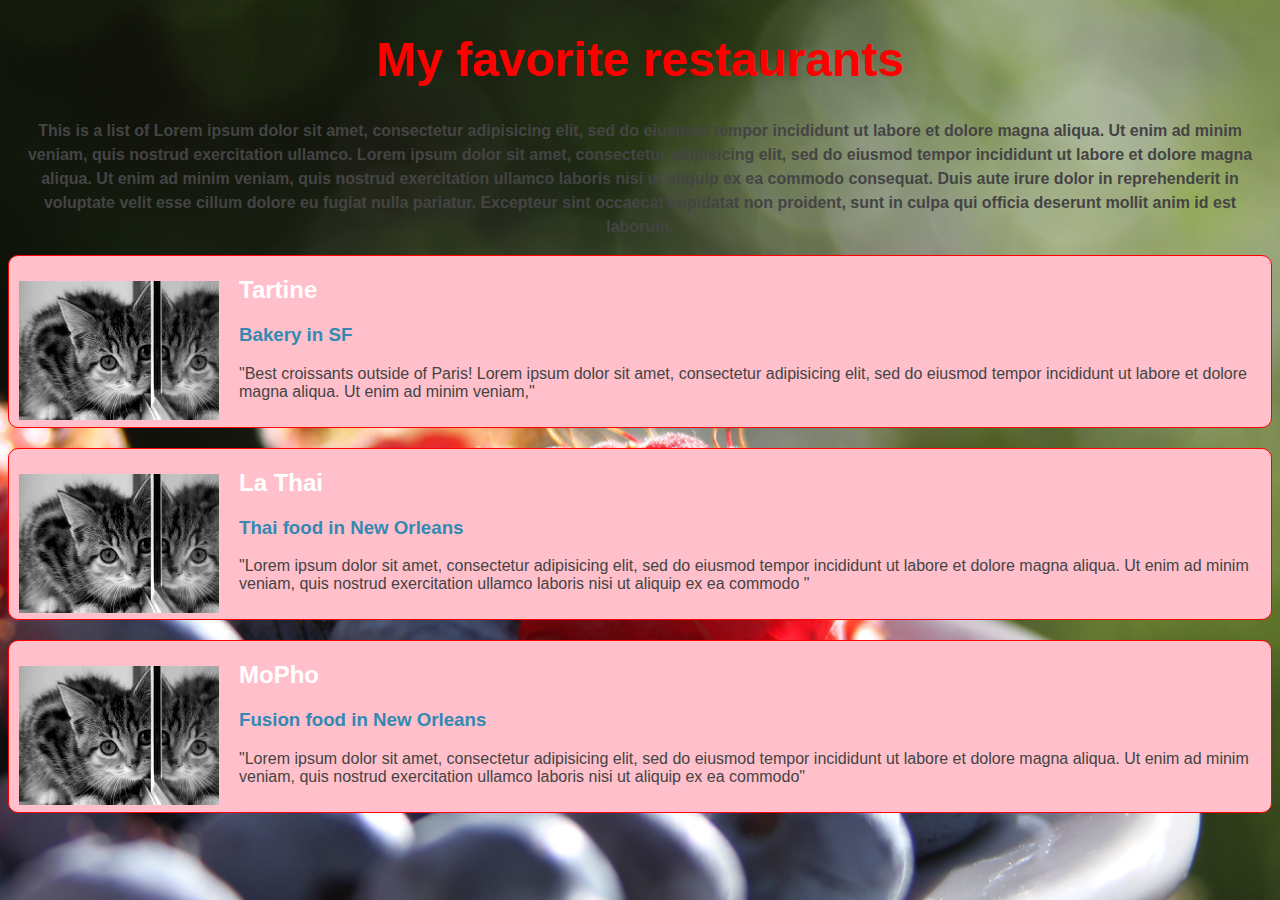
<file: intro_css/index.html>
<!DOCTYPE html>
<html>
<head>
  <title>Good Eats</title>
  <link rel="stylesheet" type="text/css" href="style.css">
</head>
<body>
  <h1 id="title">My favorite restaurants</h1>
  <p id="about">This is a list of Lorem ipsum dolor sit amet, consectetur adipisicing elit, sed do eiusmod
  tempor incididunt ut labore et dolore magna aliqua. Ut enim ad minim veniam,
  quis nostrud exercitation ullamco. Lorem ipsum dolor sit amet, consectetur adipisicing elit, sed do eiusmod
  tempor incididunt ut labore et dolore magna aliqua. Ut enim ad minim veniam,
  quis nostrud exercitation ullamco laboris nisi ut aliquip ex ea commodo
  consequat. Duis aute irure dolor in reprehenderit in voluptate velit esse
  cillum dolore eu fugiat nulla pariatur. Excepteur sint occaecat cupidatat non
  proident, sunt in culpa qui officia deserunt mollit anim id est laborum.</p>

<!--  -
  <div class="play" id="one"></div>
  <div class="play" id="two"></div>
  <div class="play" id="three"></div>
  <div class="play" id="four"></div>
-->
  <section id="faves">
  <article class = "restaurant-box">
   <img src="kitten12.jpg" style="float:left; clear:both; margin-right:20px; padding-top:5px; margin-bottom:8px;">
    <a href="http://www.tartinebakery.com/" target="_blank"><h2>Tartine</h2></a>
    <h3>Bakery in SF</h3>
    <p>

      "Best croissants outside of Paris! Lorem ipsum dolor sit amet, consectetur adipisicing elit, sed do eiusmod
      tempor incididunt ut labore et dolore magna aliqua. Ut enim ad minim veniam,"
    </p>
  </article>
  <article class = "restaurant-box">
  <img src="kitten12.jpg" style="float:left; clear:both; margin-right:20px; padding-top:5px; margin-bottom:8px;">
    <a href="http://www.lathaiuptown.com/menu.html" target="_blank"><h2>La Thai</h2></a>
    <h3>Thai food in New Orleans</h3>
    <p>"Lorem ipsum dolor sit amet, consectetur adipisicing elit, sed do eiusmod
    tempor incididunt ut labore et dolore magna aliqua. Ut enim ad minim veniam,
    quis nostrud exercitation ullamco laboris nisi ut aliquip ex ea commodo
    "</p>

  </article>
  <article class = "restaurant-box">
  <img src="kitten12.jpg" style="float:left; clear:both; margin-right:20px; padding-top:5px; margin-bottom:8px;">
    <a href="http://mophonola.com/" target="_blank"><h2>MoPho</h2></a>
    <h3>Fusion food in New Orleans</h3>
    <p>"Lorem ipsum dolor sit amet, consectetur adipisicing elit, sed do eiusmod
    tempor incididunt ut labore et dolore magna aliqua. Ut enim ad minim veniam,
    quis nostrud exercitation ullamco laboris nisi ut aliquip ex ea commodo"
    </p>
  </article>
  </section>
</body>
</html>
</file>
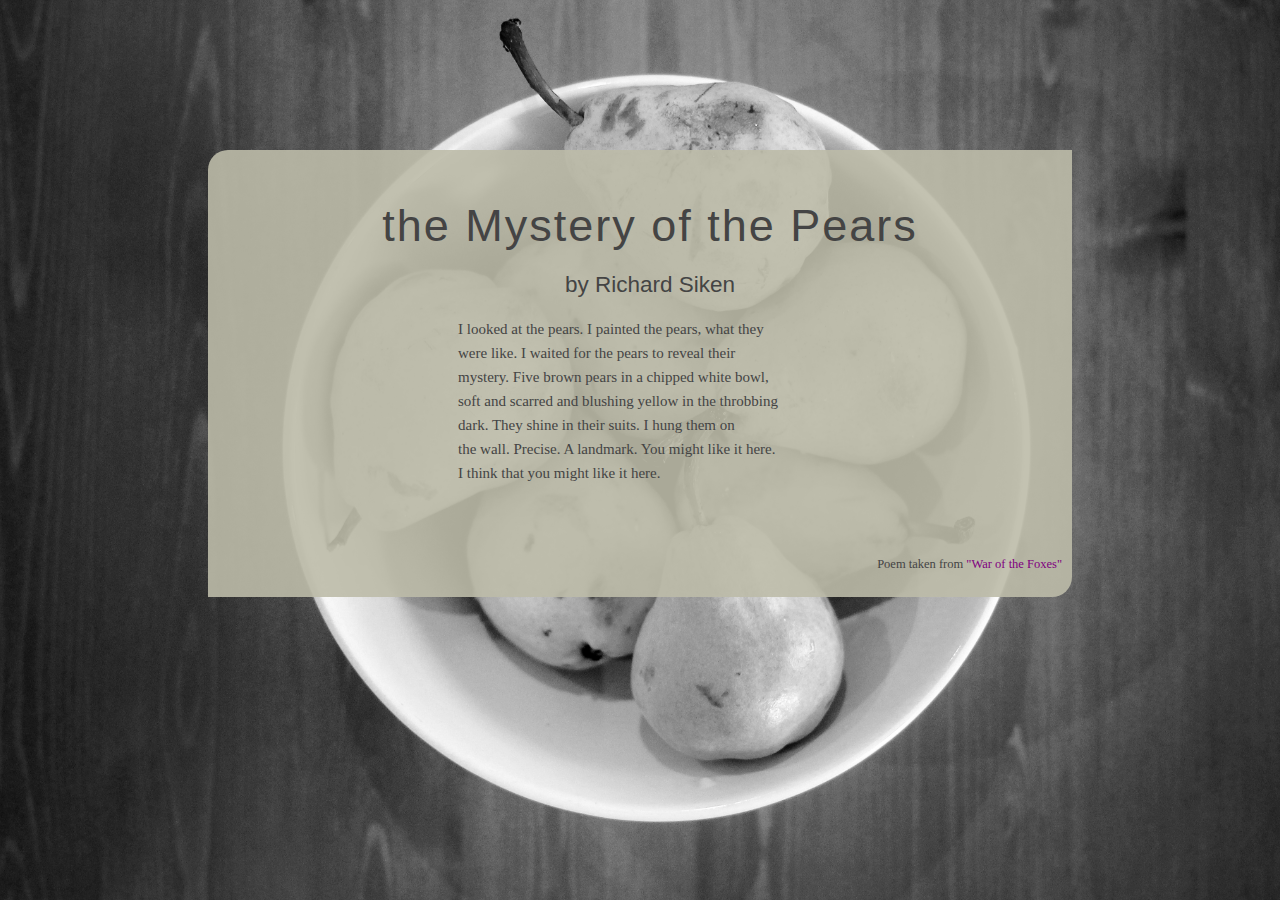
<file: poetry/index.html>
<!DOCTYPE html>
<html>
<head>
  <title>the mystery of the pears :: poetry</title>
  <link rel="stylesheet" type="text/css" href="style.css">
</head>
<body>

<div id="main-box">
<header>
<h1>the Mystery of the Pears</h1>
<h2>by Richard Siken</h2>
</header>

<article>
<p style="padding-left:20px;">I looked at the pears. I painted the pears, what they<br>
were like. I waited for the pears to reveal their<br>
mystery. Five brown pears in a chipped white bowl,<br>
soft and scarred and blushing yellow in the throbbing<br>
dark. They shine in their suits. I hung them on<br/>
the wall. Precise. A landmark. You might like it here. <br>
I think that you might like it here.</p>

</article>

<footer>
  <p><small>Poem taken from <a href="http://www.richardsiken.com/002.html" target="_blank">"War of the Foxes"</a></small></p>
</footer>
</div>

</body>
</html>
</file>
<file: intro_css/style.css>
body {
  font-family: Arial, Helvetica, sans-serif;
  color: #444444;
  background: url("berries.jpg") no-repeat center center fixed;
  background-size: cover;
}

h1, h2, h3, h4, h5, h6 {
  font-family: Impact, Charcoal, sans-serif;
  color: #3389B2;
}

p#about {
  font-weight: 700;
  line-height:150%;
  text-align: center;
}

#title {
  font-size: 3em;
  text-align: center;
  color: red;
}

#faves {

}

.restaurant-box {
  background-color: pink;
  padding-left: 10px;
  padding-bottom:10px;
  margin-bottom:20px;
  border: 1px solid red;
  -webkit-border-radius: 10px;
  -moz-border-radius: 10px;
  -o-border-radius: 10px;
  border-radius: 10px;
}

.restaurant-box a {
  text-decoration: none;
}

.restaurant-box a h2{
  color: #ffffff;
}

.restaurant-box a:hover h2 {
  color: orange;
}

.play {
  height: 50px;
  width: 100px;
  border: 1px solid black;
  border-radius: 10px;
  display: inline-block; /* display inline */
  /*display: none;  display none */
}

#one {
  background-color: red;
}

#two {
  background-color: blue;
}

#three {
  background-color: purple;
}

#four {
    background-color:green;
}
</file>
<file: poetry/style.css>
body {
  font-family: times, georgia, serif;
  color: #444444;
  background: url("pears.jpg") no-repeat center center fixed;
  background-size: cover;
  font-size:15px;
}


a:link {
    color: purple;
    text-decoration:none;
}

a:visited {
    color: purple;
}

a:hover {
    color: purple;
}

a:active {
    color: purple;
}


#main-box {
  background-color: rgba(188,187,169, 0.9);
  margin:150px 200px 150px 200px;
  border-bottom-right-radius: 20px;
  border-top-left-radius: 20px;
}

#main-box header {
  padding-left: 20px;
  padding-top: 20px;
  text-align: center;
}

#main-box header h1 {
  font-family: "Helvetica Neue", Helvetica, Arial, sans-serif;
  font-weight:100;
  font-size:3em;
  letter-spacing: 2px;
  margin-bottom:20px;
}

#main-box header h2 {
  font-family: "Helvetica Neue", Helvetica, Arial, sans-serif;
  font-size:1.5em;
  font-weight:100;
}

#main-box article {
  padding-left:230px;
  line-height: 1.6em;

}

#main-box footer {
  padding-top:40px;
  padding-left:20px;
  padding-bottom:10px;
  padding-right:10px;
  text-align:right;
}
</file>
